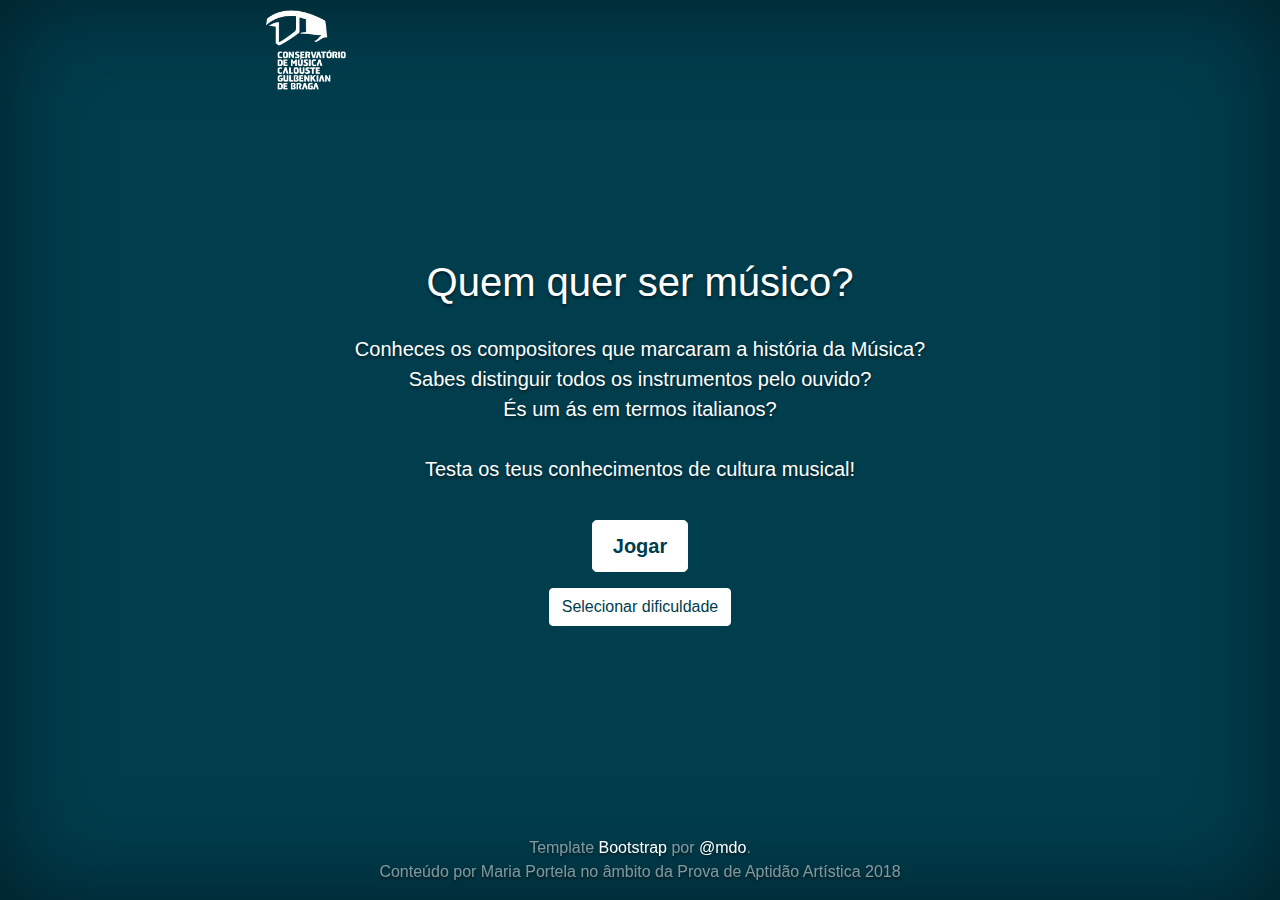
<file: index.html>
<!DOCTYPE html>
<html lang="pt-pt">
  <head>
    <meta charset="utf-8">
    <meta http-equiv="X-UA-Compatible" content="IE=edge">
    <meta name="viewport" content="width=device-width, initial-scale=1">

    <meta name="description" content="">
    <meta name="author" content="">
    <link rel="icon" href="../../favicon.ico">

    <title>Quem quer ser Músico?</title>

    <link href="bootstrap/css/bootstrap.min.css" rel="stylesheet">
    <link href="main.css" rel="stylesheet">

  </head>

  <body>

    <div class="site-wrapper">

      <div class="site-wrapper-inner">

        <div class="cover-container">

<!--Header-->
         <div class="masthead clearfix">
            <div class="inner">
              <h3 class="masthead-brand"><a href="index.html"><img src="images/logo-conservatorio.png" height="80"></a></h3>
              <nav>
                <ul class="nav masthead-nav">
                  <li></li>
                  <li></li>
                  <li></li>
                </ul>
              </nav>
            </div>
          </div>
          
<!--Main Content-->
          <div class="inner cover">
            
            <div>
              <h1 class="cover-heading">Quem quer ser músico?</h1>
              <p class="lead" id="cover-title">Conheces os compositores que marcaram a história da Música? <br>Sabes distinguir todos os instrumentos pelo ouvido? <br>És um ás em termos italianos? <br><br>Testa os teus conhecimentos de cultura musical!</p>

              <div id="levelSelectPage">
                <h3 class="cover-heading">Selecionar dificuldade</h3>
                <p style="padding: 10px">Seleciona o número de perguntas para cada nível de dificuldade</p>

                <div class="container">
                  <div class="row" style="vertical-align:middle">
                    <div class="col-sm-9"><input type="range" min="1" max="5" value="3" class="slider" id="level"></div>
                    <div class="col-sm-3"><p>Fácil</p></div>
                  </div>
                  <div class="row">
                    <div class="col-sm-9"><input type="range" min="1" max="5" value="3" class="slider" id="level"></div>
                    <div class="col-sm-3"><p>Médio</p></div>
                  </div>
                  <div class="row">
                    <div class="col-sm-9"><input type="range" min="1" max="5" value="3" class="slider" id="level"></div>
                    <div class="col-sm-3"><p>Difícil</p></div>
                  </div>
                </div>

                <p id="displayLevel"></p>
                <p id="levelDescriptor"></p>
              </div>
            </div>

            <p class="lead" style="position: relative">
              <a href="#" class="btn btn-lg btn-default" onclick="fn(setup)">Jogar</a>
            </p>

            <p id="btn-level"><a href="level.html" class="btn btn-default">Selecionar dificuldade</a></p>

          </div>

<!--Footer-->
          <div class="mastfoot">
            <div class="inner">
              <p>Template <a href="http://getbootstrap.com">Bootstrap</a> por <a href="https://twitter.com/mdo">@mdo</a>. <br>
                Conteúdo por Maria Portela no âmbito da Prova de Aptidão Artística 2018</p>
            </div>
          </div>

        </div>

      </div>

    </div>

    <script src="https://ajax.googleapis.com/ajax/libs/jquery/1.12.4/jquery.min.js"></script>
    <script src="bootstrap/js/bootstrap.min.js"></script>
    <script src="javaLayout.js"></script>
    
  </body>
</html>
</file>
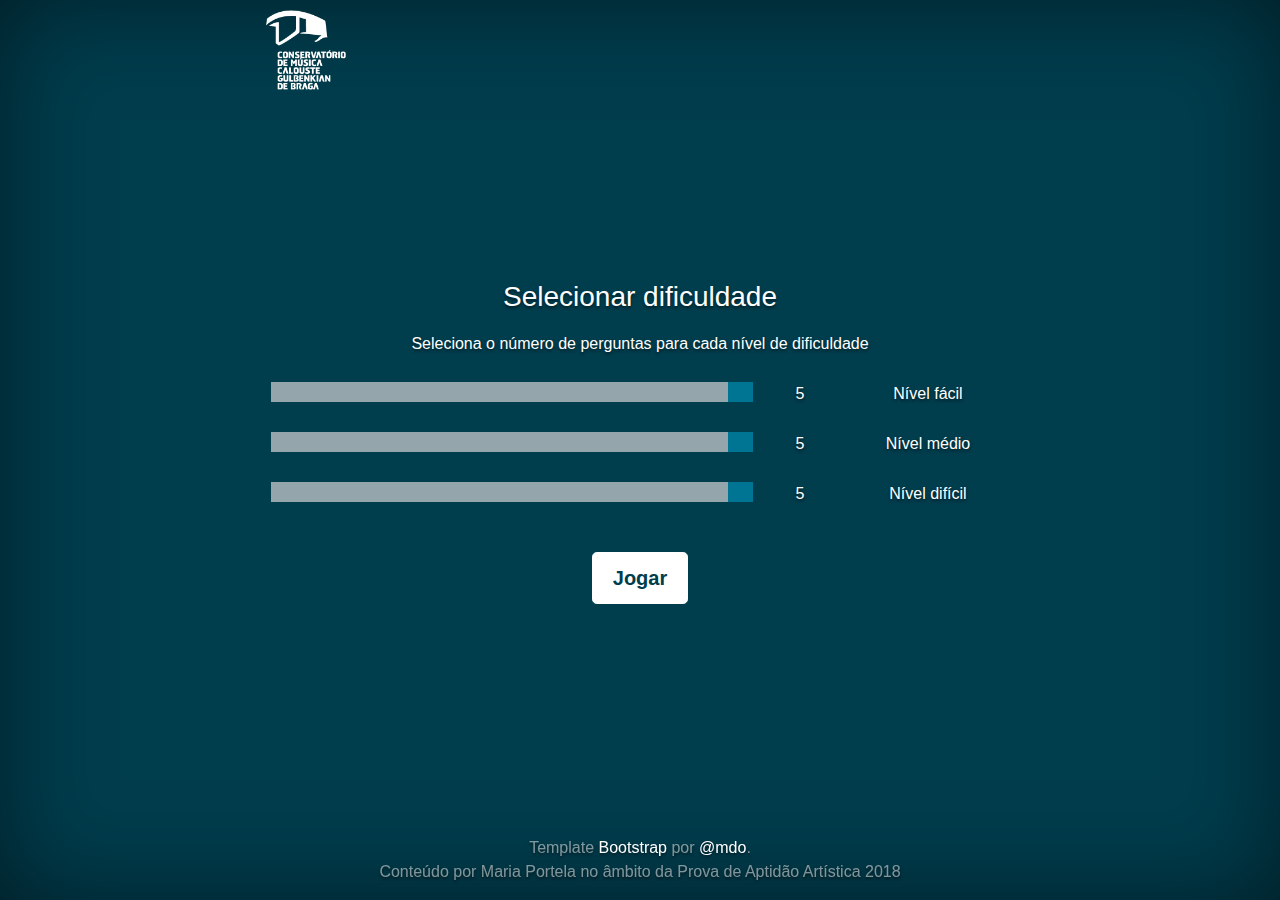
<file: level.html>
<!DOCTYPE html>
<html lang="pt-pt">
  <head>
    <meta charset="utf-8">
    <meta http-equiv="X-UA-Compatible" content="IE=edge">
    <meta name="viewport" content="width=device-width, initial-scale=1">

    <meta name="description" content="">
    <meta name="author" content="">
    <link rel="icon" href="../../favicon.ico">

    <title>Quem quer ser Músico?</title>

    <link href="bootstrap/css/bootstrap.min.css" rel="stylesheet">
    <link href="main.css" rel="stylesheet">

  </head>

  <body onload="levelSelect()">

    <div class="site-wrapper">

      <div class="site-wrapper-inner">

        <div class="cover-container">

<!--Header-->
         <div class="masthead clearfix">
            <div class="inner">
              <h3 class="masthead-brand"><a href="index.html"><img src="images/logo-conservatorio.png" height="80"></a></h3>
              <nav>
                <ul class="nav masthead-nav">
                  <li></li>
                  <li></li>
                  <li></li>
                </ul>
              </nav>
            </div>
          </div>
          
<!--Main Content-->
          <div class="inner cover">
            
            <h3 class="cover-heading" id="teste">Selecionar dificuldade</h3>
            <p style="padding: 10px">Seleciona o número de perguntas para cada nível de dificuldade</p>

            <div class="container-fluid">
              <div class="row">
                <div class="col-sm-8"><input type="range" min="0" max="5" value="5" class="slider" id="sliderEasy"></div>
                <div class="col-sm-1"><p id="textEasy">5</p></div>
                <div class="col-sm-3"><p> Nível fácil</p></div>
              </div>
              <div class="row">
                <div class="col-sm-8"><input type="range" min="0" max="5" value="5" class="slider" id="sliderMed"></div>
                <div class="col-sm-1"><p id="textMed">5</p></div>
                <div class="col-sm-3"><p> Nível médio</p></div>
              </div>
              <div class="row">
                <div class="col-sm-8"><input type="range" min="0" max="5" value="5" class="slider" id="sliderHard"></div>
                <div class="col-sm-1"><p id="textHard">5</p></div>
                <div class="col-sm-3"><p> Nível difícil</p></div>
              </div>
            </div>

            <p class="lead" style="position: relative">
              <a href="#" class="btn btn-lg btn-default" id="btnLevel" onclick="fn(setup)">Jogar</a>
            </p>

          </div>

<!--Footer-->
          <div class="mastfoot">
            <div class="inner">
              <p>Template <a href="http://getbootstrap.com">Bootstrap</a> por <a href="https://twitter.com/mdo">@mdo</a>. <br>
                Conteúdo por Maria Portela no âmbito da Prova de Aptidão Artística 2018</p>
            </div>
          </div>

        </div>

      </div>

    </div>

    <script src="https://ajax.googleapis.com/ajax/libs/jquery/1.12.4/jquery.min.js"></script>
    <script src="bootstrap/js/bootstrap.min.js"></script>
    <script src="javaLayout.js"></script>
    
  </body>
</html>
</file>
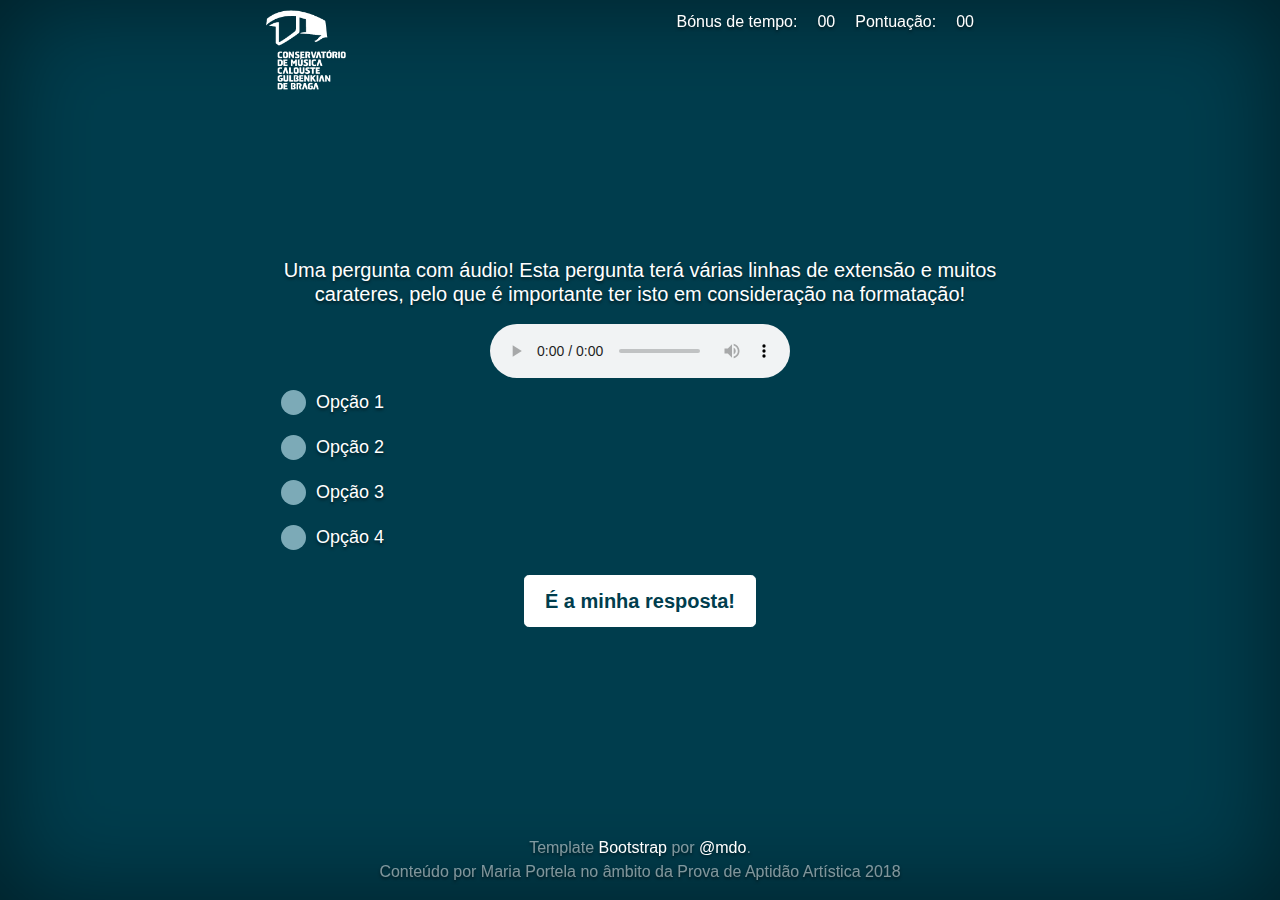
<file: questionAudio.html>
<!DOCTYPE html>
<html lang="pt-pt">
  <head>
    <meta charset="utf-8">
    <meta http-equiv="X-UA-Compatible" content="IE=edge">
    <meta name="viewport" content="width=device-width, initial-scale=1">

    <meta name="description" content="">
    <meta name="author" content="">
    <link rel="icon" href="../../favicon.ico">

    <title>Quem quer ser Músico?</title>

    <link href="bootstrap/css/bootstrap.min.css" rel="stylesheet">
    <link href="main.css" rel="stylesheet">

  </head>

  <body onload="fn(displayQuestion)">

    <div class="site-wrapper">

      <div class="site-wrapper-inner">

        <div class="cover-container">

<!--Header-->
         <div class="masthead clearfix">
            <div class="inner">
              <h3 class="masthead-brand"><img src="images/logo-conservatorio.png" height="80"></h3>
              <nav>
                <ul class="nav masthead-nav">
                  <li id="timeBonus">Bónus de tempo:</li>
                  <li id="timer">00</li>
                  <li>Pontuação:</li>
                  <li id="score">00</li>
                  <li id="levelText"></li>
                  <li id="questionN"></li>
                </ul>
              </nav>
            </div>
          </div>
         
<!--Main content-->
          <div class="inner cover">
            <h3 class="question-main" id="qText">Uma pergunta com áudio! Esta pergunta terá várias linhas de extensão e muitos carateres, pelo que é importante ter isto em consideração na formatação!</h3>
            
            <div>
              <audio controls id="audioFile">
                <source src="">
                O ficheiro não é suportado!
              </audio>
            </div>

            <div class="question-wrapper" style="position: relative">
              
              <form id="form">
                <label class="choice-container"><p id="ch1" style="display: inline">Opção 1</p><input type="radio" name="choice" id="chR1" value="a"><span class="checkmark"></span></label><br>
                <label class="choice-container"><p id="ch2" style="display: inline">Opção 2</p><input type="radio" name="choice" id="chR2" value="b"><span class="checkmark"></span></label><br>
                <label class="choice-container"><p id="ch3" style="display: inline">Opção 3</p><input type="radio" name="choice" id="chR3" value="c"><span class="checkmark"></span></label><br>
                <label class="choice-container"><p id="ch4" style="display: inline">Opção 4</p><input type="radio" name="choice" id="chR4" value="d"><span class="checkmark"></span></label>
              </form>
              
              <div id="answer">
                <h3 id="answerResult">Resposta (correta/errada)</h3>
                <p id="explain">Breve parágrafo explicando a resposta</p>
              </div>
              
            </div>
            
            <p id="btn1">
              <a href="#" class="btn btn-lg btn-default" onclick="getAnswer()">É a minha resposta!</a>
            </p>
            
            <p id="btn2">
              <a href="#" class="btn btn-lg btn-default" onclick="fn(nextQuestion)">Próxima pergunta</a>
            </p>
            
            <p id="btn3">
              <a href="#" class="btn btn-lg btn-default" onclick="gameOver()">Terminar</a>
            </p>
            
            <p id="btn4">
              <a href="index.html" class="btn btn-lg btn-default">Regressar</a>
            </p>
            
          </div>

<!--Footer-->
          <div class="mastfoot">
            <div class="inner">
              <p>Template <a href="http://getbootstrap.com">Bootstrap</a> por <a href="https://twitter.com/mdo">@mdo</a>. <br>
                Conteúdo por Maria Portela no âmbito da Prova de Aptidão Artística 2018</p>
            </div>
          </div>

        </div>

      </div>

    </div>


    <script src="https://ajax.googleapis.com/ajax/libs/jquery/1.12.4/jquery.min.js"></script>
    <script src="bootstrap/js/bootstrap.min.js"></script>
    <script src="javaLayout.js"></script>
  </body>
</html>
</file>
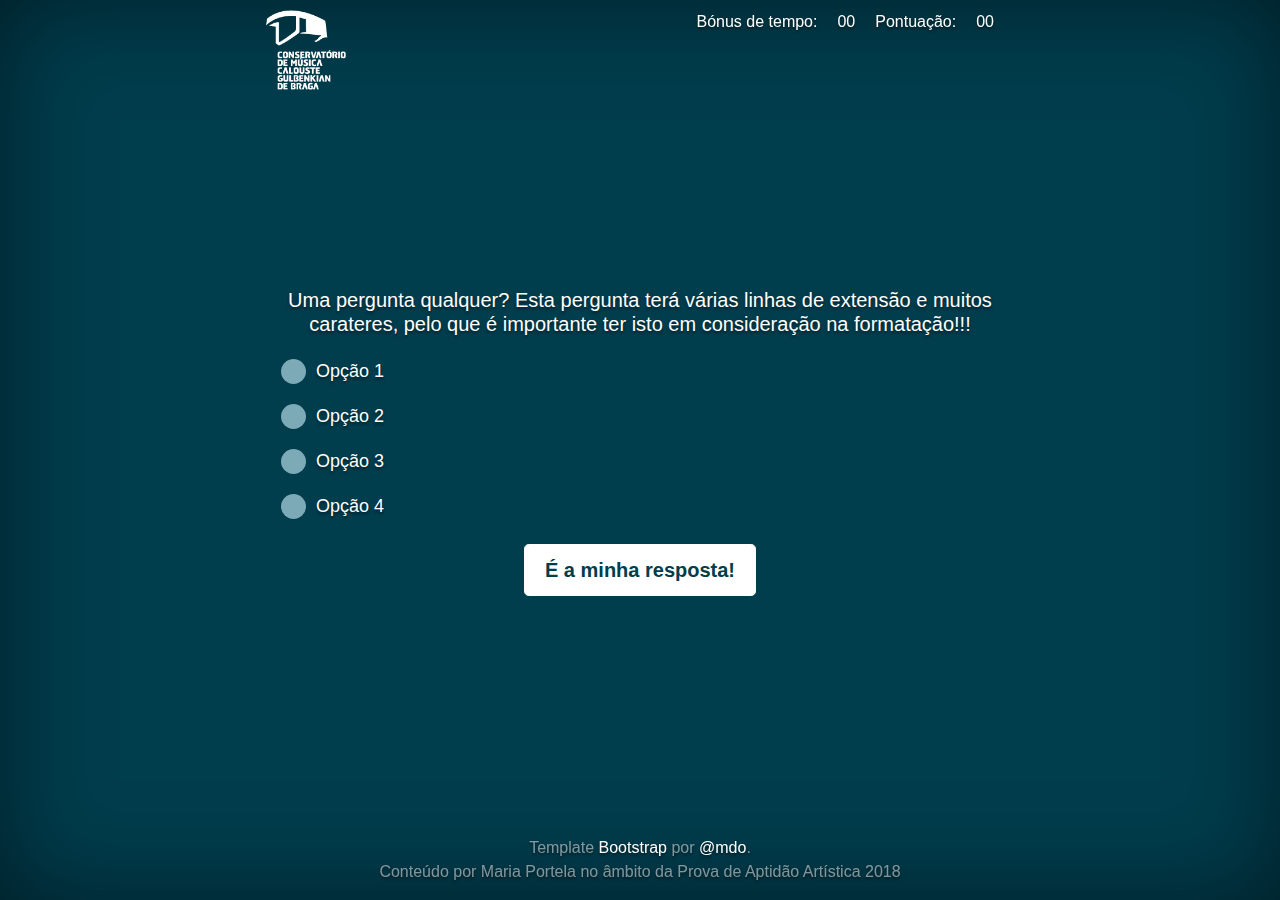
<file: questionSimple.html>
<!DOCTYPE html>
<html lang="pt-pt">
  <head>
    <meta charset="utf-8">
    <meta http-equiv="X-UA-Compatible" content="IE=edge">
    <meta name="viewport" content="width=device-width, initial-scale=1">

    <meta name="description" content="">
    <meta name="author" content="">
    <link rel="icon" href="../../favicon.ico">

    <title>Quem quer ser Músico?</title>
    
    <link href="bootstrap/css/bootstrap.min.css" rel="stylesheet">
    <link href="main.css" rel="stylesheet">


  </head>

  <body onload="fn(displayQuestion)">

    <div class="site-wrapper">

      <div class="site-wrapper-inner">

        <div class="cover-container">

<!--Header-->
         <div class="masthead clearfix">
            <div class="inner">
              <h3 class="masthead-brand"><img src="images/logo-conservatorio.png" height="80"></h3>
              <nav>
                <ul class="nav masthead-nav">              
                  <li id="timeBonus">Bónus de tempo:</li>
                  <li id="timer">00</li>
                  <li>Pontuação:</li>
                  <li id="score">00</li>
                  <li id="levelText"></li>
                </ul>
              </nav>
            </div>
          </div>
         
<!--Main content-->
          <div class="inner cover">
            <h3 class="question-main" id="qText">Uma pergunta qualquer? Esta pergunta terá várias linhas de extensão e muitos carateres, pelo que é importante ter isto em consideração na formatação!!!</h3>

            <div class="question-wrapper" style="position: relative">
              
              <form id="form">
                <label class="choice-container"><p id="ch1" style="display: inline">Opção 1</p><input type="radio" name="choice" id="chR1" value="a"><span class="checkmark"></span></label><br>
                <label class="choice-container"><p id="ch2" style="display: inline">Opção 2</p><input type="radio" name="choice" id="chR2" value="b"><span class="checkmark"></span></label><br>
                <label class="choice-container"><p id="ch3" style="display: inline">Opção 3</p><input type="radio" name="choice" id="chR3" value="c"><span class="checkmark"></span></label><br>
                <label class="choice-container"><p id="ch4" style="display: inline">Opção 4</p><input type="radio" name="choice" id="chR4" value="d"><span class="checkmark"></span></label>
              </form>
              
              <div id="answer">
                <h3 id="answerResult">Resposta (correta/errada)</h3>
                <p id="explain">Breve parágrafo explicando a resposta</p>
              </div>
              
            </div>
            
            <p id="btn1">
              <a href="#" class="btn btn-lg btn-default" onclick="getAnswer()">É a minha resposta!</a>
            </p>
            
            <p id="btn2">
              <a href="#" class="btn btn-lg btn-default" onclick="fn(nextQuestion)">Próxima pergunta</a>
            </p>
            
            <p id="btn3">
              <a href="#" class="btn btn-lg btn-default" onclick="gameOver()">Terminar</a>
            </p>
            
            <p id="btn4">
              <a href="index.html" class="btn btn-lg btn-default">Regressar</a>
            </p>
            
          </div>

<!--Footer-->
          <div class="mastfoot">
            <div class="inner">
              <p>Template <a href="http://getbootstrap.com">Bootstrap</a> por <a href="https://twitter.com/mdo">@mdo</a>. <br>
                Conteúdo por Maria Portela no âmbito da Prova de Aptidão Artística 2018</p>
            </div>
          </div>

        </div>

      </div>

    </div>


    <script src="https://ajax.googleapis.com/ajax/libs/jquery/1.12.4/jquery.min.js"></script>
    <script src="bootstrap/js/bootstrap.min.js"></script>
    <script src="javaLayout.js"></script>
  </body>
</html>
</file>
<file: main.css>
/*
 * Globals
 */

/* Links */
a,
a:focus,
a:hover {
  color: #fff;
}

/* Custom default button */
.btn-default,
.btn-default:hover,
.btn-default:focus {
  color: #003D4D;
  text-shadow: none; /* Prevent inheritance from `body` */
  background-color: #ffffff;
  border: 1px solid #fff;
}


/*
 * Base structure
 */

html,
body {
  height: 100%;
  background-color: #003D4D;
}
body {
  color: #ffffff;
  text-align: center;
  text-shadow: 0 2px 3px rgba(0,0,0,.5);
}

/* Extra markup and styles for table-esque vertical and horizontal centering */
.site-wrapper {
  display: table;
  width: 100%;
  height: 100%; /* For at least Firefox */
  min-height: 100%;
  -webkit-box-shadow: inset 0 0 100px rgba(0,0,0,.5);
          box-shadow: inset 0 0 100px rgba(0,0,0,.5);
}
.site-wrapper-inner {
  display: table-cell;
  vertical-align: top;
}
.cover-container {
  margin-right: auto;
  margin-left: auto;
}


/*
 * Header
 */

.masthead clearfix {
  height: auto;
}

.masthead-nav > li {
  display: inline-block;
  text-align: right;
}
.masthead-nav > li + li {
  margin-left: 20px;
}
.masthead-nav > li > a {
  padding-right: 0;
  padding-left: 0;
  font-size: 16px;
  font-weight: bold;
  color: #fff; /* IE8 proofing */
  color: rgba(255,255,255,.75);
  border-bottom: 2px solid transparent;
}
.masthead-nav > li > a:hover,
.masthead-nav > li > a:focus {
  background-color: transparent;
  border-bottom-color: #a9a9a9;
  border-bottom-color: rgba(255,255,255,.25);
}
.masthead-nav > .active > a,
.masthead-nav > .active > a:hover,
.masthead-nav > .active > a:focus {
  color: #fff;
  border-bottom-color: #fff;
}

  .masthead-brand {
    float: left;
    padding: 10px;
    padding-bottom: 0px;
  }
  .masthead-nav {
    float: right;
    padding: 10px;
    padding-bottom: 0px;
   
  }
}


/*
 * Cover
 */

.cover {
  padding: 0 20px;
}

.cover .btn-lg {
  padding: 10px 20px;
  font-weight: bold;
}

.row {
  padding-bottom: 10px;
}

/* Buttons */

#imageOverlay {
  position: absolute;
  display: none;
  width: 100%;
  height: 100;
  top: 0; 
  left: 0;
  right: 0;
  bottom: 0;
  background-color: rgba(0, 61, 77, 0.9);
  z-index: 2;
}

@media (min-width: 768px) and (min-height: 570px) {
  #imageOverlay {
    cursor: zoom-out;
  }
  #imageFile {
    cursor: zoom-in;
  }
}

#imageFileOverlay {
  position: relative;
  max-width: 100%;
  max-height: 100%;
}

#answer {
  position: absolute;
  display: none;
  width: 100%;
  height: 100%;
  top: 0; 
  left: 0;
  right: 0;
  bottom: 0;
  background-color: rgba(0, 61, 77, 0.9);
  z-index: 2;
}

#levelSelectPage {
  position: absolute;
  display: none;
  width: 100%;
  height: 100%;
  top: 0; 
  left: 0;
  right: 0;
  bottom: 0;
  background-color: rgba(0, 61, 77, 1);
  z-index: 2;
}

.slider {
    -webkit-appearance: none;
    width: 100%;
    height: 20px;
    background: #d3d3d3;
    outline: none;
    opacity: 0.7;
    -webkit-transition: .2s;
    transition: opacity .2s;
}

.slider:hover {
    opacity: 1;
}

.slider::-webkit-slider-thumb {
    -webkit-appearance: none;
    appearance: none;
    width: 25px;
    height: 20px;
    background: #008cb1;
    cursor: pointer;
}

.slider::-moz-range-thumb {
    width: 25px;
    height: 25px;
    background: #008cb1;
    cursor: pointer;
}

#btn1 {
  padding-top: 20px;
}

#btn2 {
  padding-top: 20px;
  display: none;
}

#btn3 {
  padding-top: 20px;
  display: none;
}

#btn4 {
  padding-top: 20px;
  display: none;
}

/* Animation */
@keyframes scoreAnimation {
    from {color: #fff; font-size: 100%;}
    to {color: #21f71a; font-size: 120%;}
}

.animation {
  animation-name: scoreAnimation;
  animation-duration: 0.25s;
  animation-direction: alternate;
  animation-iteration-count: 2;
  animation-timing-function: ease-out;
}

/*
 * Question Pages
 */

#explain {
  line-height: normal;
}

.question-main {
  font-size: 20px;
  font-weight: normal;
  padding-bottom: 10px;
}

.question-wrapper {
  padding: 0 20px;
  line-height: 10px;
}

.choice-container {
  display: block;
  line-height: 35px;
  margin-bottom: 0;
  position: relative;
  padding-left: 40px;
  cursor: pointer;
  font-size: 18px;
  text-align: left;
}

.choice-container input {
    position: absolute;
    opacity: 0;
}

.checkmark {
  position: absolute;
  top: 5px;
  left: 5px;
  height: 25px;
  width: 25px;
  background-color: #7caab7;
  border-radius: 50%;
}

.checkmark:hover {
  background-color: #fff;
  -webkit-transition: background-color 0.2s;
  transition: background-color 0.2s;
}

.choice-container:hover .checkmark{
  background-color: #fff;
  -webkit-transition: background-color 0.2s;
  transition: background-color 0.2s;
}

.choice-container input:checked ~ .checkmark {
  background-color: #fff;
  -webkit-transition: background-color 0.2s;
  transition: background-color 0.2s;
}

.checkmark:after {
    content: "";
    position: absolute;
    display: none;
}

.choice-container input:checked ~ .checkmark:after {
    display: block;
}

.choice-container .checkmark:after {
 	top: 6.5px;
	left: 6.5px;
	width: 12px;
	height: 12px;
	border-radius: 50%;
	background: #003D4D;
}

.lead {
  padding-top: 20px;
}

/*
 * Footer
 */

.mastfoot {
  color: #999; /* IE8 proofing */
  color: rgba(255,255,255,.5);
}

/*
 * Affix and center
 */

@media (min-width: 768px) and (min-height: 570px){
  /* Pull out the header and footer */
  .masthead {
    position: fixed;
    top: 0;
  }
  .mastfoot {
    position: fixed;
    bottom: 0;
  }
  /* Start the vertical centering */
  .site-wrapper-inner {
    vertical-align: middle;
  }
  
  /* Handle the widths */
  .masthead,
  .mastfoot,
  .cover-container {
    width: 100%; /* Must be percentage or pixels for horizontal alignment */
  }
}

@media (min-width: 768px) {
  .masthead,
  .mastfoot,
  .cover-container {
    width: 768px;
  }
}
</file>
